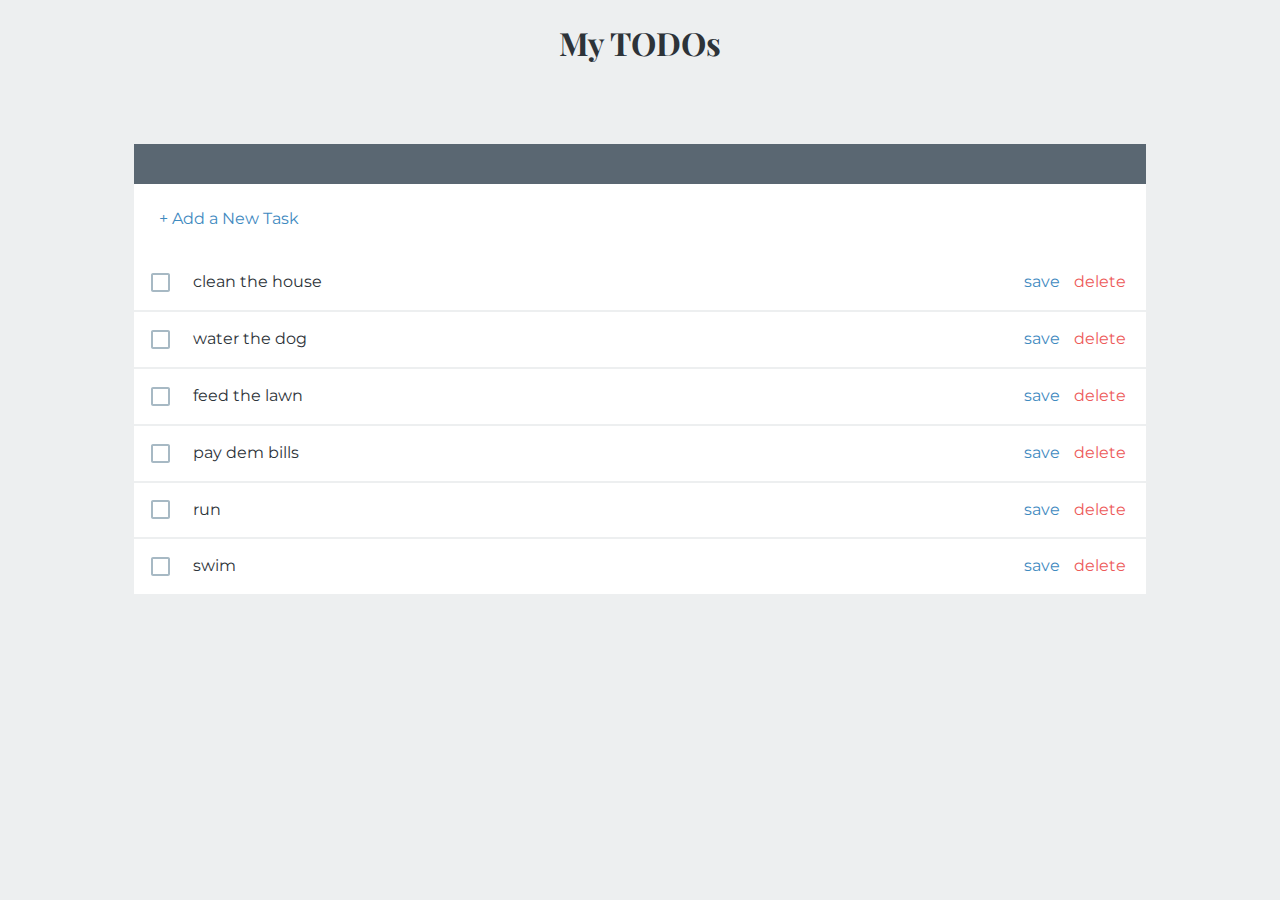
<file: index.html>
<!doctype html>
<html lang="en">
<head>
  <title></title>
  <link href="https://fonts.googleapis.com/css?family=Montserrat:400,400i,600,600i,700,700i|Playfair+Display:400,400i,700,700i" rel="stylesheet">
  <link href='styles/main.css' rel='stylesheet' type="text/css">
</head>
<body ng-app="todoListApp">
   <h1>My TODOs</h1>
   
   <todos></todos>
 
  
  <script src="vendor/angular.js" type="text/javascript"></script>
  <script src="scripts/app.js" type="text/javascript"></script>
  <script src="scripts/controllers/main.js" type="text/javascript"></script>
  <script src="scripts/services/data.js" type="text/javascript"></script>
  <script src="scripts/directives/todos.js" type="text/javascript"></script>
</body>
</html>
</file>
<file: styles/main.css>
body {
  color: #2d3339;
  font-family: 'Montserrat', sans-serif;
  text-align: center;
  background: #edeff0;
  font-size: 16px; }
  
h1, h2, h3, h4{
	font-family: 'Playfair Display', serif;
}

a {
  color: #3f8abf;
  text-decoration: none; }
  a:hover {
    color: #65a1cc; }

.list {
  background: #fff;
  width: 80%;
  min-width: 500px;
  margin: 80px auto 0;
  border-top: 40px solid #5a6772;
  text-align: left; }
  .list .item {
    border-bottom: 2px solid #edeff0;
    padding: 17px 0 18px 17px; }
    .list .item label {
      padding-left: 5px;
      cursor: pointer; }
    .list .item .editing-label {
      margin-left: 5px;
      font-family: 'Montserrat', sans-serif;
      border-radius: 2px;
      border: 0px solid #a7b9c4;
      font-size: 16px;
      padding: 15px 0 15px 10px;
      width: 60%; }
       .list .item .editing-active {
      margin-left: 5px;
      font-family: 'Montserrat', sans-serif;
      border-radius: 2px;
      border: 2px solid #a7b9c4;
      font-size: 16px;
      padding: 15px 0 15px 10px;
      width: 60%; }
    .list .item .actions {
      float: right;
      margin-right: 20px; }
      .list .item .actions .delete {
        color: #ed5a5a;
        margin-left: 10px; }
        .list .item .actions .delete:hover {
          color: #f28888; }
    .list .item.editing-item .actions {
      margin-top: 17px; }
  .list .edited label:after {
    content: " edited";
    text-transform: uppercase;
    color: #a7b9c4;
    font-size: 14px;
    padding-left: 5px; }
  .list .completed label {
    color: #a7b9c4;
    text-decoration: line-through; }
  .list .add {
    padding: 25px 0 27px 25px; }


input[type="checkbox"] {
    display:none;
}
input[type="checkbox"] + span {
    display:inline-block;
    width:19px;
    height:19px;
    margin:-1px 4px 0 0;
    vertical-align:middle;
    background:url(checkbox-empty.svg) left top no-repeat;
    cursor:pointer;
}
input[type="checkbox"]:checked + span {
    background:url(checkbox-filled.svg) left top no-repeat;
}
</file>
